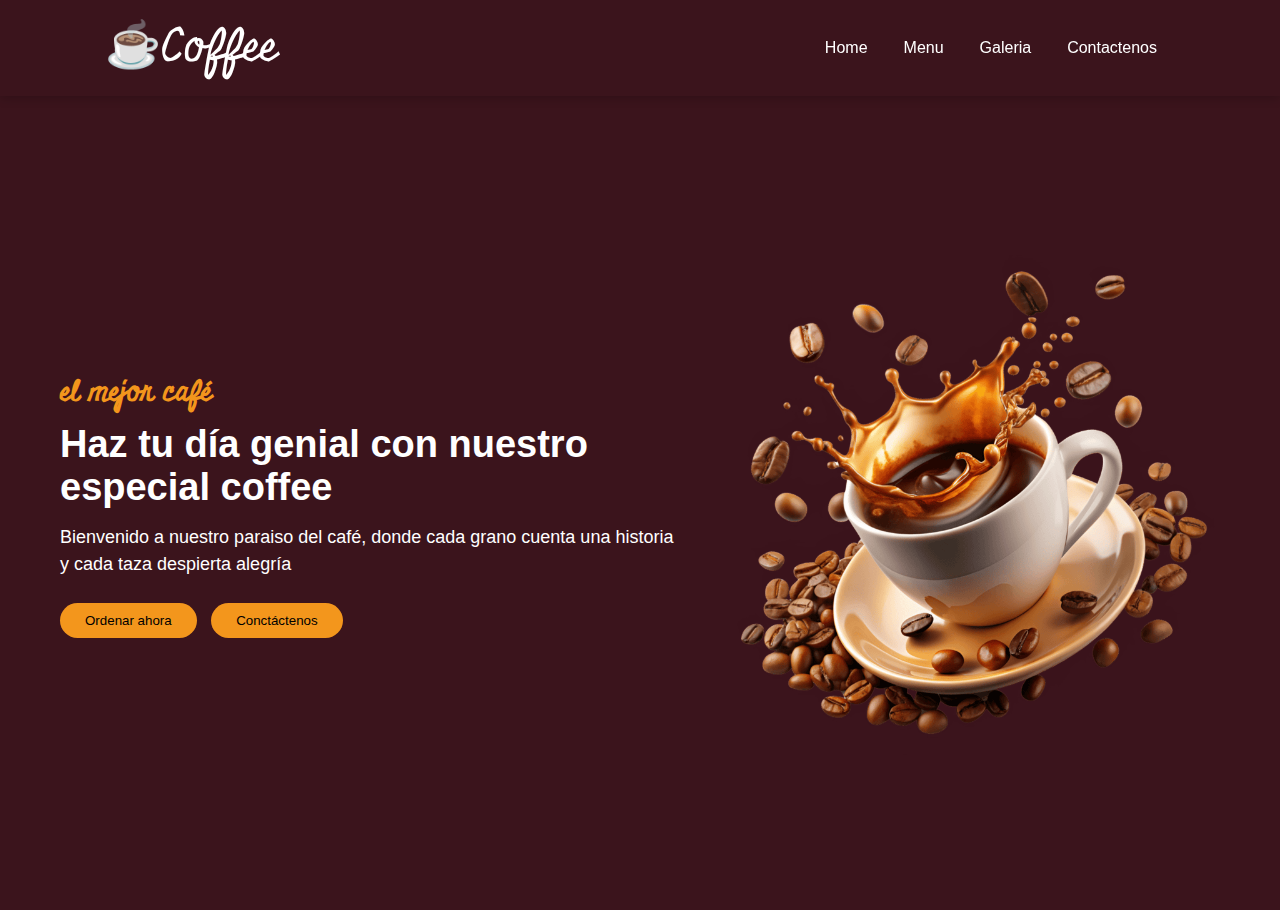
<file: index.html>
<!DOCTYPE html>
<html lang="en">
<head>
    <meta charset="UTF-8">
    <meta name="viewport" content="width=device-width, initial-scale=1.0">
    <link rel="stylesheet" href="./css/style.css">
    <title>Inicio</title>
</head>
<body>
    <div class="container-header">
        <header>
            <div class="logo">
                <a href="#">☕️Coffee</a>
            </div>
            <nav class="nav">
                <ul>
                    <li><a href="#">Home</a></li>
                    <li><a href="#">Menu</a></li>
                    <li><a href="#">Galeria</a></li>
                    <li><a href="#">Contactenos</a></li>
                </ul>
            </nav>
        </header>
    </div>
    <section id="home" class="home">
        <div class="container-banner">
        <h2>el mejor café</h2>
        <h1>Haz tu día genial con nuestro especial coffee</h1>
        <p>Bienvenido a nuestro paraiso del café, donde cada grano cuenta una historia y cada taza despierta alegría</p>
        <div>
            <button class="btnordenarahora">Ordenar ahora</button>
            <button class="btncontáctenos">Conctáctenos</button>
        </div>
        </div>
           
            <div class="container-img">
                <img src="./img/coffee-hero-section.png" alt="">
            </div>
            
        </div>
    </section>
</body>
</html>
</file>
<file: css/style.css>
@import url('https://fonts.googleapis.com/css2?family=Miniver&display=swap');

/* ---------- ESTILOS GENERALES ---------- */
* {
    margin: 0;
    padding: 0;
    box-sizing: border-box;
}

body {
    background-color: #3b141c;
    font-family: sans-serif;
    overflow-x: hidden;
}

html {
    scroll-behavior: smooth;
}

.container-header {
    background: #3b141c;
    position: fixed;
    width: 100%;
    top: 0;
    left: 0;
    z-index: 99;
    box-shadow: 0 2px 10px rgba(0,0,0,0.2);
}

.container-header header {
    max-width: 1110px;
    margin: auto;
    display: flex;
    justify-content: space-between;
    align-items: center;
    padding: 15px 20px;
}

.container-header header .logo a {
    font-size: 45px;
    color: #fff;
    text-decoration: none;
    font-family: "Miniver", sans-serif;
}

.container-header header ul {
    display: flex;
    list-style: none;
}

.container-header header nav ul li a {
    text-align: center;
    color: #fff;
    margin: 0 15px;
    padding: 3px;
    transition: .5s;
    text-decoration: none;
}

.container-header header nav ul li a:hover {
    background-color: #f3961c;
    color: black;
    border-radius: 500px;
    padding: 8px 8px;
}

/* ---------- HAMBURGUESA ---------- */
#menu-toggle {
    display: none;
}

.menu-icon {
    display: none;
    font-size: 28px;
    cursor: pointer;
    color: #f3961c;
    position: absolute;
    right: 25px;
    top: 25px;
    z-index: 300;
}

/* ---------- SECCIÓN HOME ---------- */
.home {
    min-height: 90vh;
    color: #fff;
    display: flex;
    justify-content: space-between;
    align-items: center;
    margin-top: 100px;
    padding: 0 60px;
    gap: 40px;
}

.home .container-banner {
    flex: 1;
}

.home .container-banner h2 {
    font-family: "Miniver", sans-serif;
    color: #f3961c;
    font-size: 28px;
    margin-bottom: 10px;
}

.home .container-banner h1 {
    font-size: 38px;
    margin-bottom: 15px;
}

.home .container-banner p {
    font-size: 18px;
    line-height: 1.5;
    margin-bottom: 25px;
}

button {
    background-color: #f3961c;
    border-radius: 400px;
    border: none;
    padding: 10px 25px;
    margin-right: 10px;
    cursor: pointer;
    transition: 0.3s;
}

button:hover {
    color: white;
    background-color: #c97d17;
}

.container-img img {
    display: block;
    width: 100%;
    max-width: 500px;
    margin: auto;
}

/* ---------- RESPONSIVE ---------- */

/* 📱 Celulares */
@media (max-width: 768px) {
    .menu-icon {
        display: block;
    }

    .container-header header nav ul {
        display: none;
        flex-direction: column;
        background-color: rgba(0, 0, 0, 0.95);
        position: absolute;
        top: 70px;
        right: 20px;
        width: 200px;
        padding: 15px 0;
        border-radius: 10px;
        text-align: center;
    }

    #menu-toggle:checked + .menu-icon + .nav ul {
        display: flex;
    }

    .container-header header .nav ul li {
        margin: 10px 0;
    }

    .home {
        flex-direction: column;
        text-align: center;
        padding: 0 20px;
    }

    .home .container-banner h1 {
        font-size: 28px;
    }

    .home .container-banner h2 {
        font-size: 20px;
    }

    .home .container-banner p {
        font-size: 16px;
    }

    .container-img img {
        width: 90%;
        margin-top: 20px;
    }
}

/* 📱 Muy pequeño (teléfonos chicos) */
@media (max-width: 480px) {
    .container-header header .logo a {
        font-size: 30px;
    }

    .home .container-banner h1 {
        font-size: 22px;
    }

    .home .container-banner h2 {
        font-size: 16px;
    }

    .home .container-banner p {
        font-size: 14px;
    }

    button {
        width: 100%;
        margin-bottom: 10px;
    }
}
</file>
